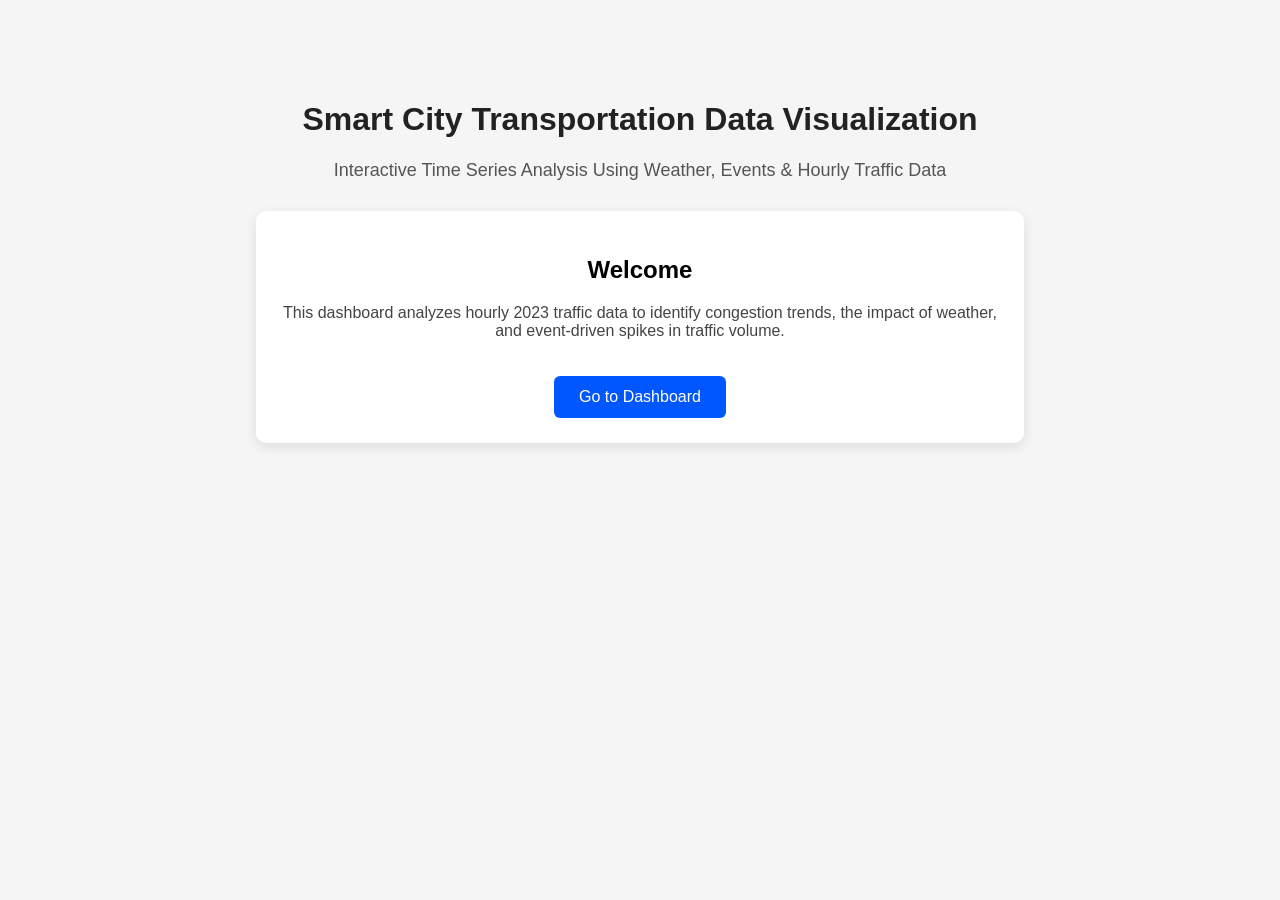
<file: dashboard/index.html>
<!DOCTYPE html>
<html lang="en">
<head>
    <meta charset="UTF-8">
    <title>Smart City Traffic Dashboard</title>
    <link rel="stylesheet" href="styles.css">
</head>

<body class="light-bg">
    <div class="container">
        <h1>Smart City Transportation Data Visualization</h1>
        <p class="subtitle">
            Interactive Time Series Analysis Using Weather, Events & Hourly Traffic Data
        </p>

        <div class="home-card">
            <h2>Welcome</h2>
            <p>
                This dashboard analyzes hourly 2023 traffic data to identify congestion trends,
                the impact of weather, and event-driven spikes in traffic volume.
            </p>

            <a href="dashboard.html" class="btn-primary">Go to Dashboard</a>
        </div>
    </div>
</body>
</html>
</file>
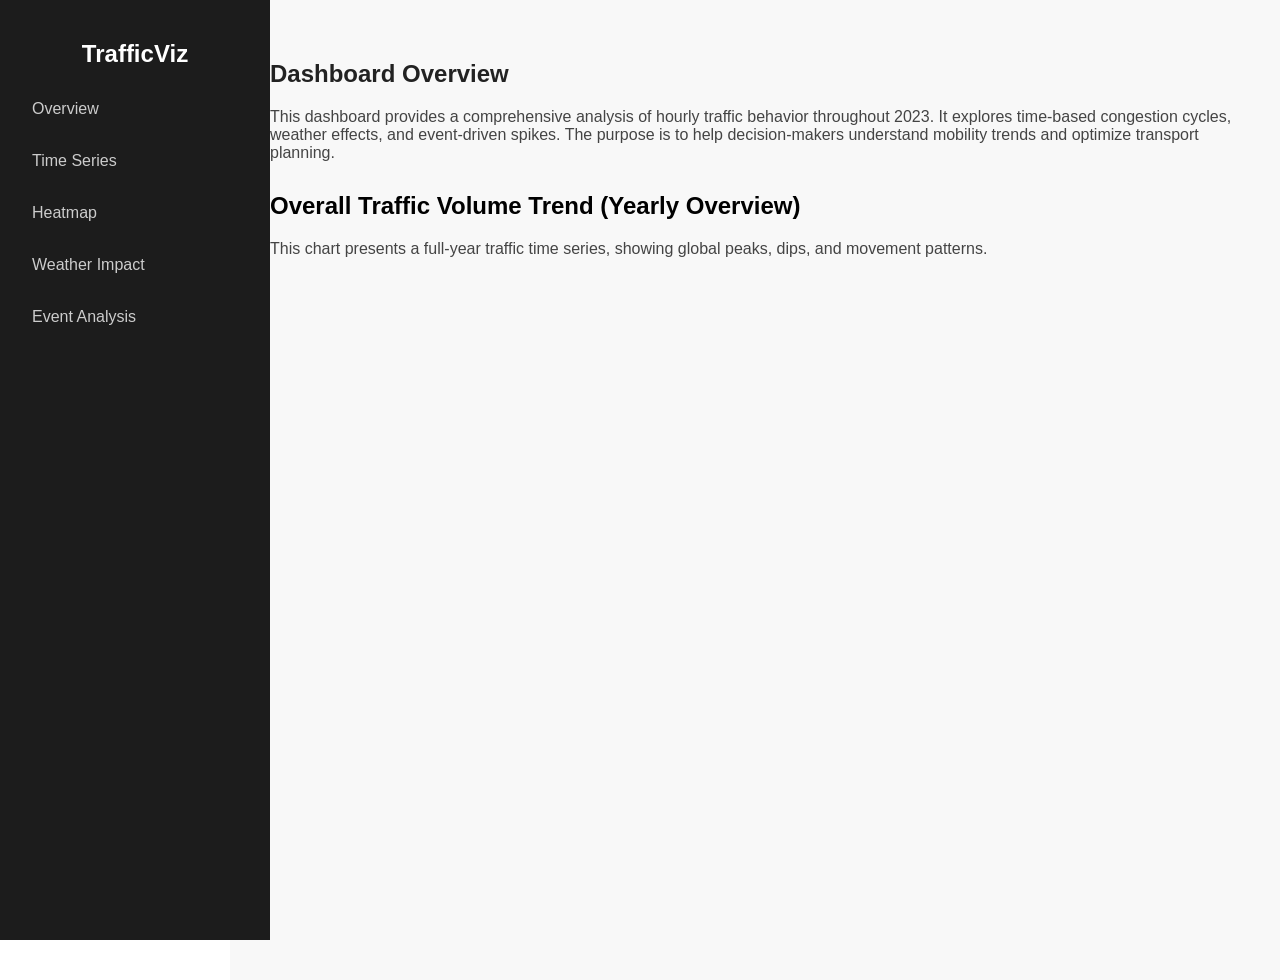
<file: dashboard/dashboard.html>
<!DOCTYPE html>
<html lang="en">
<head>
    <meta charset="UTF-8">
    <title>Traffic Dashboard</title>
    <link rel="stylesheet" href="styles.css">
    <script src="https://cdn.plot.ly/plotly-latest.min.js"></script>
</head>

<body>

    <!-- SIDEBAR -->
    <div class="sidebar">
        <h2 class="logo">TrafficViz</h2>

        <a class="nav-link" onclick="showSection('overview')">Overview</a>
        <a class="nav-link" onclick="showSection('timeSeries')">Time Series</a>
        <a class="nav-link" onclick="showSection('heatmap')">Heatmap</a>
        <a class="nav-link" onclick="showSection('weather')">Weather Impact</a>
        <a class="nav-link" onclick="showSection('events')">Event Analysis</a>
    </div>

    <!-- MAIN CONTENT -->
    <div class="main-content">

        <!-- OVERVIEW -->
        <section id="overview" class="section visible">
            <h1>Dashboard Overview</h1>
            <p>
                This dashboard provides a comprehensive analysis of hourly traffic behavior throughout 2023. 
                It explores time-based congestion cycles, weather effects, and event-driven spikes. 
                The purpose is to help decision-makers understand mobility trends and optimize transport planning.
            </p>

            <h2 style="margin-top: 30px;">Overall Traffic Volume Trend (Yearly Overview)</h2>
            <p>This chart presents a full-year traffic time series, showing global peaks, dips, and movement patterns.</p>
            <div id="overviewPlot" class="chart"></div>
        </section>

        <!-- TIME SERIES -->
        <section id="timeSeries" class="section">
            <h1>Hourly Traffic Time Series</h1>
            <p>
                This visualization shows how traffic volume fluctuates hour-by-hour across the entire year.
                It highlights weekday rush hours, weekend behavior, and natural daily cycles.
            </p>
            <div id="timeSeriesPlot" class="chart"></div>
        </section>

        <!-- HEATMAP -->
        <section id="heatmap" class="section">
            <h1>Traffic Intensity Heatmap</h1>
            <p>
                This heatmap compares hours of the day vs. days of the week to identify high-congestion periods.
                It helps reveal peak hours, weekend shifts, and consistency in traffic demand.
            </p>
            <div id="heatmapPlot" class="chart"></div>
        </section>

        <!-- WEATHER -->
        <section id="weather" class="section">
            <h1>Weather Impact Analysis</h1>
            <p>
                Weather conditions influence travel patterns. This scatter plot compares traffic volumes under 
                Clear, Cloudy, and Rainy weather to show how commuters respond to changing climate conditions.
            </p>
            <div id="weatherPlot" class="chart"></div>
        </section>

        <!-- EVENTS -->
        <section id="events" class="section">
            <h1>Event Impact Analysis</h1>
            <p>
                Major events (concerts, sports games, holidays) cause notable spikes in traffic.
                This boxplot visualizes traffic volume differences between event days and normal days.
            </p>
            <div id="eventPlot" class="chart"></div>
        </section>

    </div>

    <script src="script.js"></script>
</body>
</html>
</file>
<file: dashboard/styles.css>
/* GLOBAL */
body {
    margin: 0;
    font-family: Arial, sans-serif;
    display: flex;
}

.light-bg {
    background: #f5f5f5;
}

h1 {
    color: #222;
}

p {
    color: #444;
}

/* HOME PAGE */
.container {
    width: 60%;
    margin: 80px auto;
    text-align: center;
}

.subtitle {
    font-size: 18px;
    color: #555;
}

.home-card {
    margin-top: 30px;
    padding: 25px;
    background: white;
    border-radius: 10px;
    box-shadow: 0 4px 12px rgba(0,0,0,0.1);
}

.btn-primary {
    display: inline-block;
    margin-top: 20px;
    padding: 12px 25px;
    background: #0057ff;
    color: white;
    text-decoration: none;
    border-radius: 6px;
}

/* SIDEBAR */
.sidebar {
    width: 230px;
    background: #1c1c1c;
    color: white;
    height: 100vh;
    padding: 20px;
    position: fixed;
}

.logo {
    text-align: center;
    margin-bottom: 20px;
}

.nav-link {
    display: block;
    color: #ccc;
    padding: 12px;
    margin: 10px 0;
    text-decoration: none;
    cursor: pointer;
}

.nav-link:hover {
    background: #333;
    border-radius: 5px;
    color: white;
}

/* MAIN CONTENT */
.main-content {
    margin-left: 230px;
    flex-grow: 1;
    padding: 40px;
    background: #f8f8f8;
    min-height: 100vh;
}

/* SECTIONS */
.section {
    display: none;
}

.visible {
    display: block;
}

.chart {
    width: 100%;
    height: 500px;
    margin-top: 25px;
}
</file>
